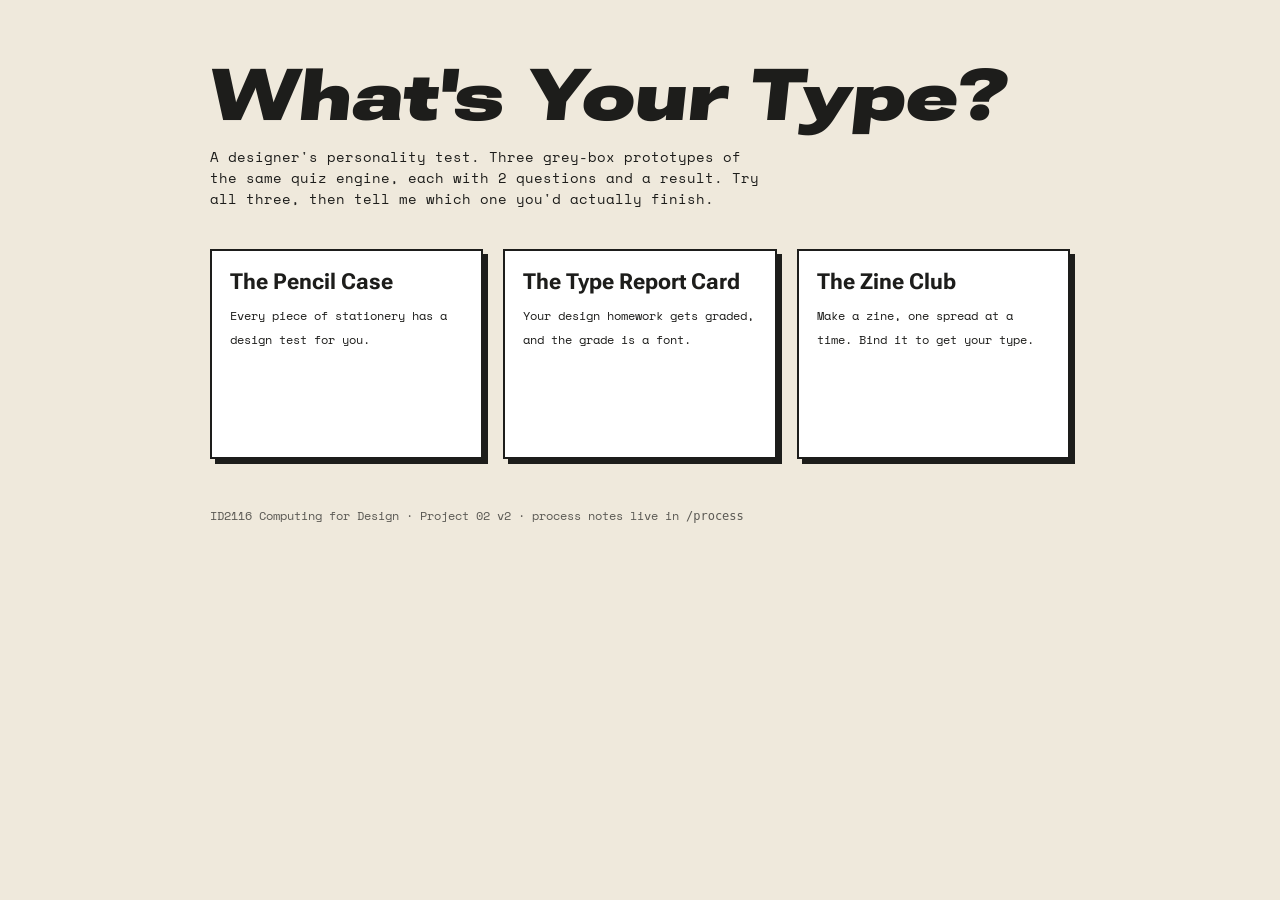
<file: index.html>
<!doctype html>
<html lang="en">
<head>
  <meta charset="utf-8">
  <meta name="viewport" content="width=device-width, initial-scale=1">
  <title>What's Your Type? · v2 prototypes</title>
  <link href="https://fonts.googleapis.com/css2?family=Roboto+Flex:opsz,slnt,wdth,wght@8..144,-10..0,25..151,100..1000&family=Space+Mono:wght@400;700&display=swap" rel="stylesheet">
  <style>
    body { margin: 0; background: #efe9dc; color: #1d1d1b; font-family: 'Space Mono', monospace; }
    main { max-width: 860px; margin: 60px auto; padding: 0 24px; }
    h1 { font-family: 'Roboto Flex', sans-serif; font-size: 72px; line-height: 1; margin: 0 0 8px;
         font-variation-settings: "wght" 900, "wdth" 140, "slnt" -6; }
    p { font-size: 14px; max-width: 560px; }
    ul { list-style: none; padding: 0; display: grid; grid-template-columns: repeat(3, 1fr); gap: 20px; margin-top: 40px; }
    a.card { display: block; background: #fff; border: 2px solid #1d1d1b; box-shadow: 5px 5px 0 #1d1d1b;
             padding: 18px; color: inherit; text-decoration: none; min-height: 170px; }
    a.card:hover { background: #ffe14d; transform: translate(2px, 2px); box-shadow: 3px 3px 0 #1d1d1b; }
    a.card b { font-family: 'Roboto Flex', sans-serif; font-size: 22px; display: block; margin-bottom: 8px; }
    a.card span { font-size: 12px; }
    footer { margin-top: 48px; font-size: 12px; opacity: .7; }
  </style>
</head>
<body>
  <main>
    <h1>What's Your Type?</h1>
    <p>A designer's personality test. Three grey-box prototypes of the same quiz engine, each with 2 questions and a result. Try all three, then tell me which one you'd actually finish.</p>
    <ul>
      <li><a class="card" href="pencil-case/"><b>The Pencil Case</b><span>Every piece of stationery has a design test for you.</span></a></li>
      <li><a class="card" href="report-card/"><b>The Type Report Card</b><span>Your design homework gets graded, and the grade is a font.</span></a></li>
      <li><a class="card" href="zine-club/"><b>The Zine Club</b><span>Make a zine, one spread at a time. Bind it to get your type.</span></a></li>
    </ul>
    <footer>ID2116 Computing for Design · Project 02 v2 · process notes live in <code>/process</code></footer>
  </main>
</body>
</html>
</file>
